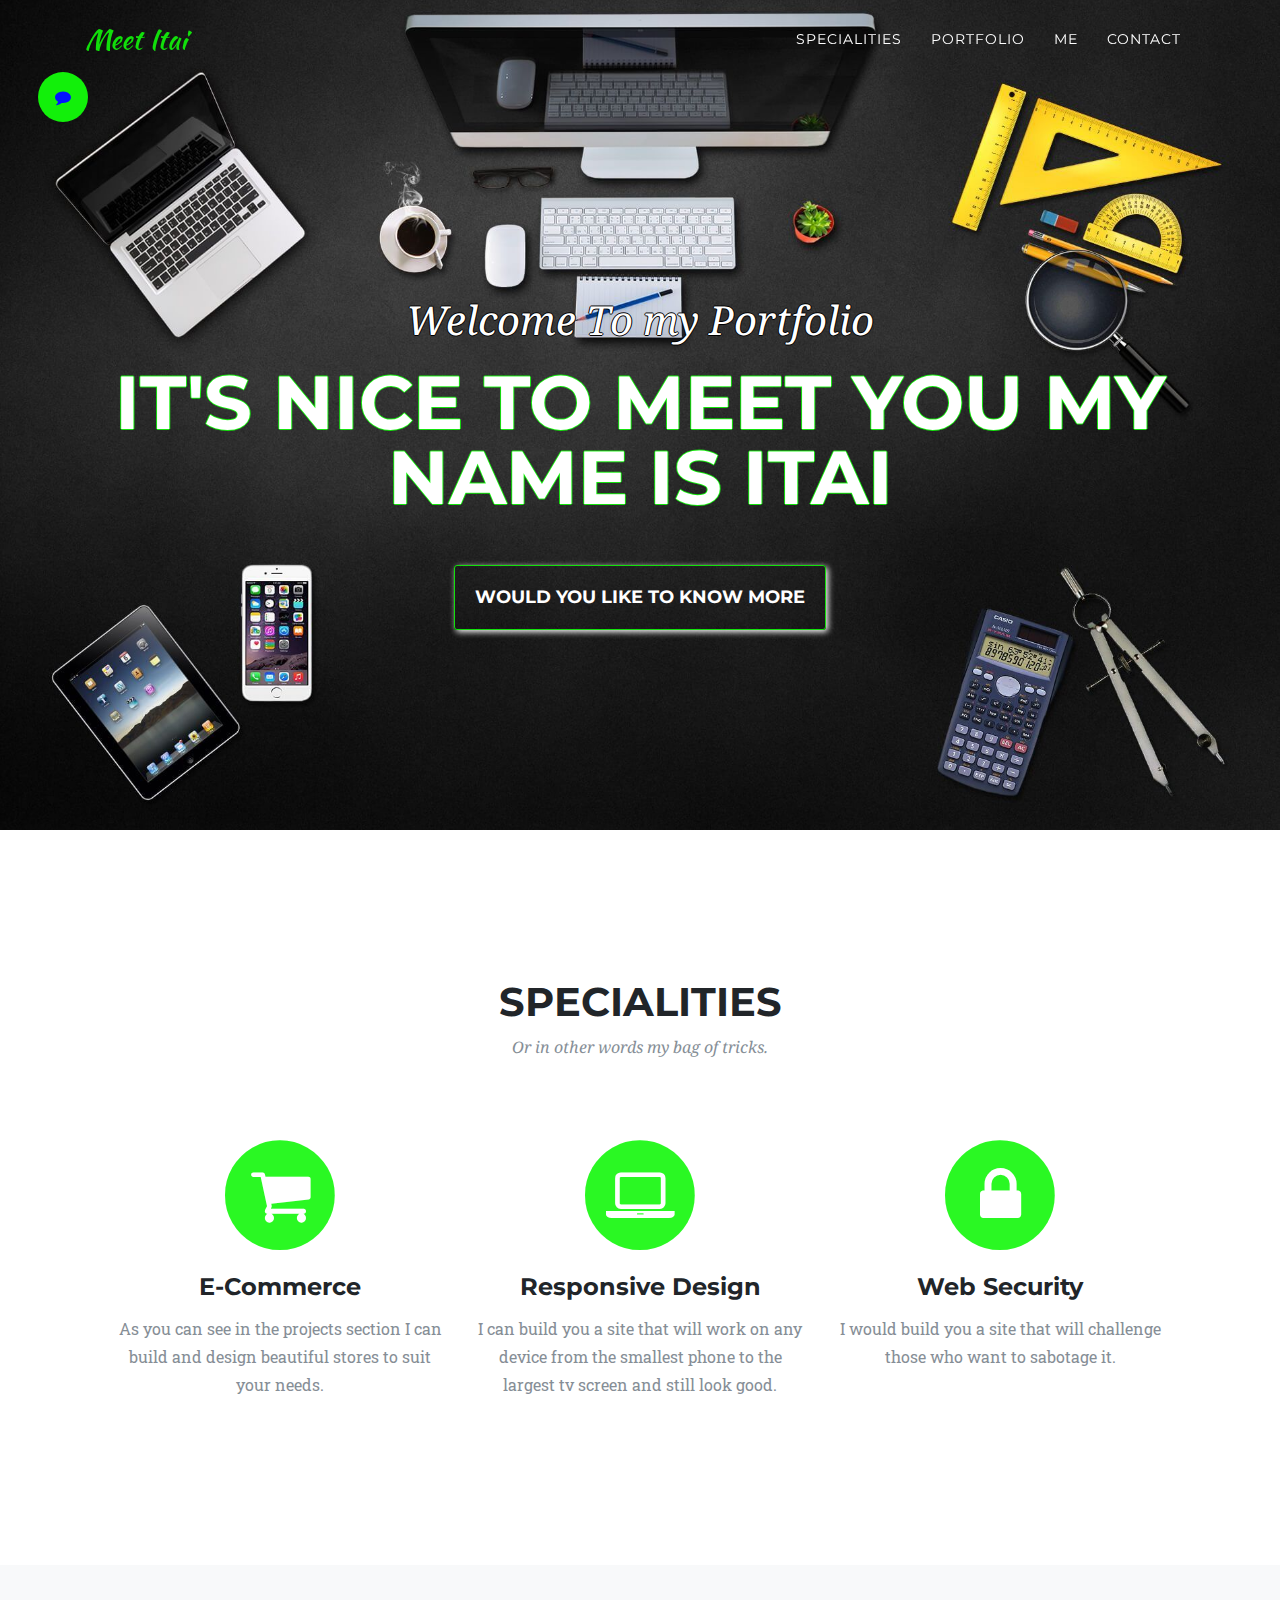
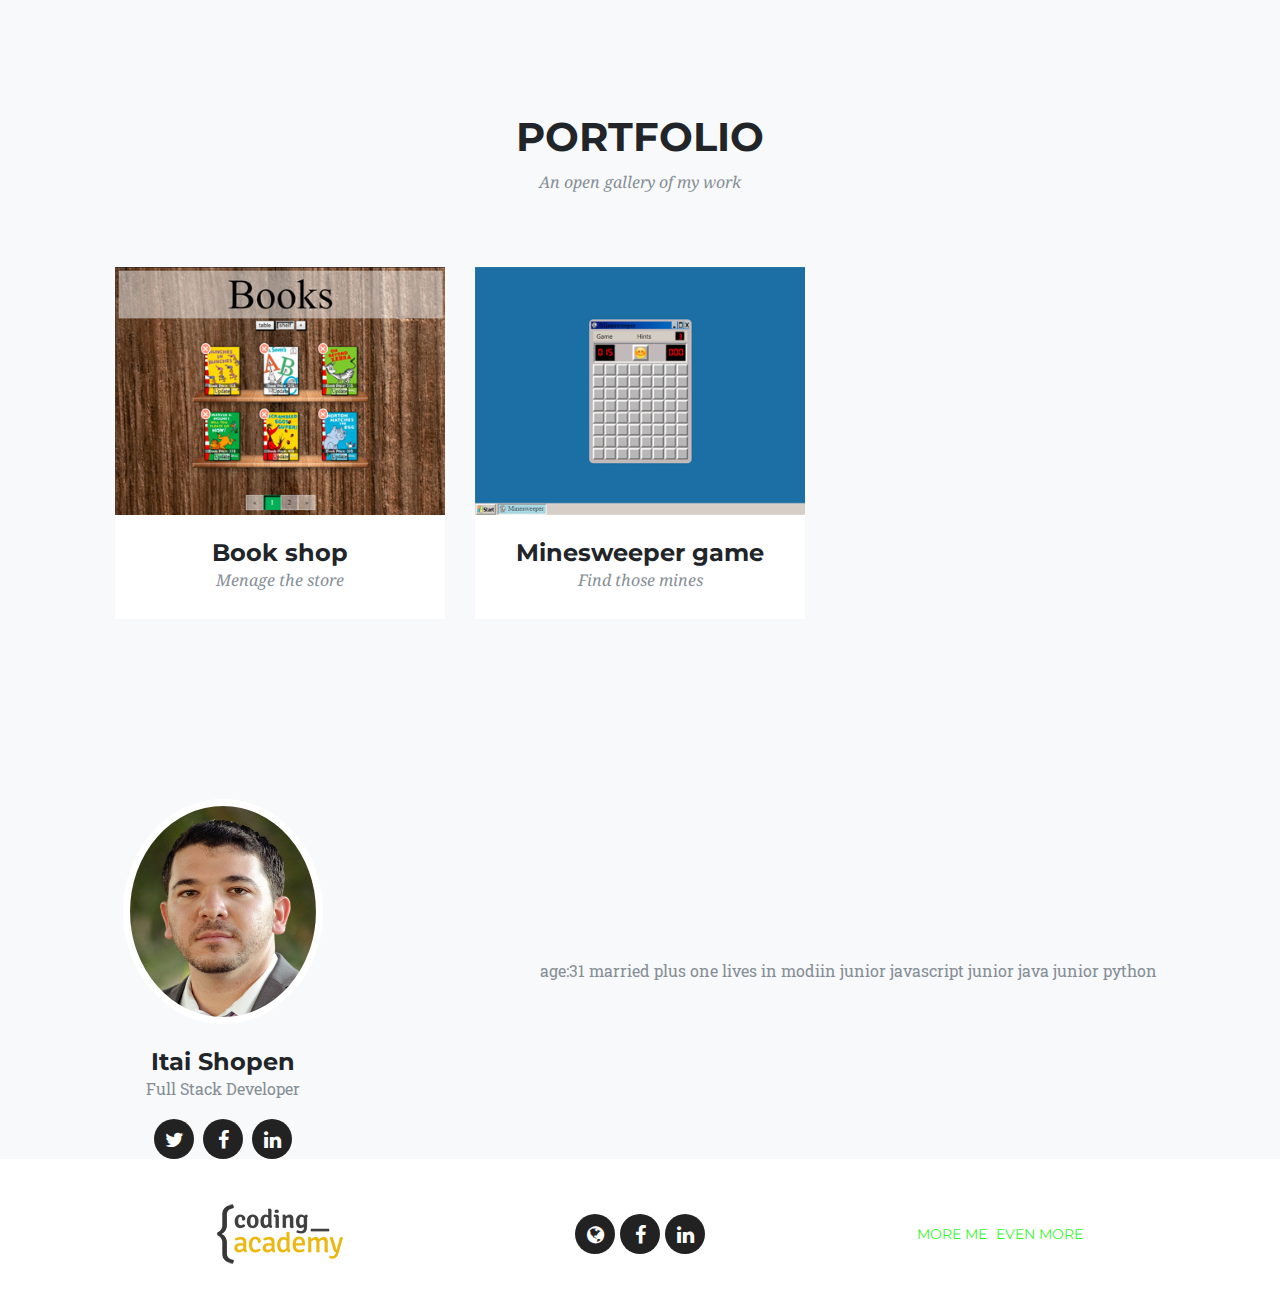
<file: index.html>
<!DOCTYPE html>
<html lang="en">

<head>

    <meta charset="utf-8">
    <meta name="viewport" content="width=device-width, initial-scale=1, shrink-to-fit=no">
    <meta name="description" content="">
    <meta name="author" content="">

    <title>Itai's portfolio</title>

    <!-- Bootstrap core CSS -->
    <link href="vendor/bootstrap/css/bootstrap.min.css" rel="stylesheet">

    <!-- Custom fonts for this template -->
    <link href="vendor/font-awesome/css/font-awesome.min.css" rel="stylesheet" type="text/css">
    <link href="https://fonts.googleapis.com/css?family=Montserrat:400,700" rel="stylesheet" type="text/css">
    <link href='https://fonts.googleapis.com/css?family=Kaushan+Script' rel='stylesheet' type='text/css'>
    <link href='https://fonts.googleapis.com/css?family=Droid+Serif:400,700,400italic,700italic' rel='stylesheet'
          type='text/css'>
    <link href='https://fonts.googleapis.com/css?family=Roboto+Slab:400,100,300,700' rel='stylesheet' type='text/css'>

    <!-- Custom styles for this template -->
    <link href="css/ca-gallery.css" rel="stylesheet">

</head>

<body id="page-top" onload="initPage()">
<div class="offcanvas-btn" onClick="openCanvas()">
    <i class="fa fa-comment" aria-hidden="true"></i>
</div>
<aside class="offcanvas-aside">

    <!-- Contact -->
    <section id="contact">
        <div class="content">
            <div id="form">
                <form action="" id="contactForm">
                    <h1>Should you have any questions, please contact me :</h1>
                    <div class="form-group row align-items-center mb-1">
                        <div class="input-group-prepend">
                            <span class="input-group-text icon-case"><i class="fa fa-envelope-o"></i></span>
                            <span class="input-group-text">E-mail <span style="color: red;">*</span></span>
                        </div>
                        <input type="email" name="email" val="" class="email form-control mx-sm-3"
                               placeholder="name@example.com"/>
                        <div class="email-message" style="display: none; color: red;">this is a required field</div>
                        <div class="email-message-input" style="display: none; color: red;">the input is incorrect</div>
                    </div>
                    <div class="form-group row align-items-center mb-1">
                        <div class="input-group-prepend">
                            <span class="input-group-text icon-case"><i class="fa fa-comment-o"></i></span>
                            <span class="input-group-text">Subject <span style="color: red;">*</span></span>
                        </div>
                        <input type="text" name="subject" val="" class="form-control subject"
                               placeholder="Type subject here"/>
                        <div class="subject-message" style="display: none; color: red;">this is a required field</div>
                        <div class="subject-message-input" style="display: none; color: red;">the input is incorrect
                        </div>
                    </div>
                    <div class="form-group row align-items-center">
                        <div class="input-group-prepend">
                            <div id="captcha"><span id='code'></span><span style="color: red;">*</span><span
                                    class="input-group-prepend captcha-button">
                      <button class="btn btn-outline-secondary" type="button" onclick="captchaCode()">
                        <i class="fa fa-refresh" aria-hidden="true"></i></button>
                      </span></div>
                        </div>
                        <input type="text" name="captcha" val="" class="form-control captcha" maxlength="4" size="4"
                               placeholder="Enter captcha code" aria-label="" aria-describedby="basic-addon1"/>
                        <div class="captcha-message" style="display: none; color: red;">this is a required field</div>
                        <div class="captcha-message-input" style="display: none; color: red;">the input is incorrect
                        </div>
                    </div>
                    <div class="form-group row align-items-center mb-1">
                        <div class="input-group-prepend">
                            <span class="input-group-text icon-case"><i class="fa fa-comments-o"></i></span>
                            <span class="input-group-text">Message <span style="color: red;">*</span></span>
                        </div>
                        <textarea class="message" rows="5" val="" placeholder="Type your message here"></textarea>
                        <div class="message-message" style="display: none; color: red;">this is a required field</div>
                    </div>
                    <button type="button" name="submit" onclick="processForm()" value="Send e-mail" class="submit">
                        Submit
                    </button>
                </form>
            </div>
        </div>
    </section>
</aside>

<!-- Navigation -->
<nav class="navbar navbar-expand-lg navbar-dark fixed-top" id="mainNav">
    <div class="container">
        <a class="navbar-brand js-scroll-trigger" href="#page-top">Meet Itai</a>
        <button class="navbar-toggler navbar-toggler-right" type="button" data-toggle="collapse"
                data-target="#navbarResponsive"
                aria-controls="navbarResponsive" aria-expanded="false" aria-label="Toggle navigation">
            <i class="fa fa-bars"></i>
        </button>
        <div class="collapse navbar-collapse" id="navbarResponsive">
            <ul class="navbar-nav ml-auto">
                <li class="nav-item">
                    <a class="nav-link js-scroll-trigger" href="#services">Specialities</a>
                </li>
                <li class="nav-item">
                    <a class="nav-link js-scroll-trigger" href="#portfolio">Portfolio</a>
                </li>
                <li class="nav-item">
                    <a class="nav-link js-scroll-trigger" href="#me">Me</a>
                </li>
                <li class="nav-item">
                    <a class="nav-link js-scroll-trigger" onclick="openCanvas()">Contact</a>
                </li>
            </ul>
        </div>
    </div>
</nav>

<!-- Header -->
<header class="masthead">
    <div class="container">
        <div class="intro-text">
            <div class="intro-lead-in">Welcome To my Portfolio</div>
            <div class="intro-heading">It's Nice To Meet You my name is Itai</div>
            <a class="btn btn-xl js-scroll-trigger" href="#services">would you like to know More</a>
        </div>
    </div>
</header>

<!-- Services -->
<section id="services">
    <div class="container">
        <div class="row">
            <div class="col-lg-12 text-center">
                <h2 class="section-heading">Specialities</h2>
                <h3 class="section-subheading text-muted">Or in other words my bag of tricks.</h3>
            </div>
        </div>
        <div class="row text-center">
            <div class="col-md-4">
          <span class="fa-stack fa-4x">
            <i class="fa fa-circle fa-stack-2x text-primary"></i>
            <i class="fa fa-shopping-cart fa-stack-1x fa-inverse"></i>
          </span>
                <h4 class="service-heading">E-Commerce</h4>
                <p class="text-muted">As you can see in the projects
                    section I can build and design beautiful
                    stores to suit your needs.</p>
            </div>
            <div class="col-md-4">
          <span class="fa-stack fa-4x">
            <i class="fa fa-circle fa-stack-2x text-primary"></i>
            <i class="fa fa-laptop fa-stack-1x fa-inverse"></i>
          </span>
                <h4 class="service-heading">Responsive Design</h4>
                <p class="text-muted">I can build you a site that will work on any device
                    from the smallest phone to the largest tv screen
                    and still look good.</p>
            </div>
            <div class="col-md-4">
          <span class="fa-stack fa-4x">
            <i class="fa fa-circle fa-stack-2x text-primary"></i>
            <i class="fa fa-lock fa-stack-1x fa-inverse"></i>
          </span>
                <h4 class="service-heading">Web Security</h4>
                <p class="text-muted">I would build you a site that will challenge
                    those who want to sabotage it.</p>
            </div>
        </div>
    </div>
</section>

<!-- Portfolio Grid -->
<section class="bg-light" id="portfolio">
    <div class="container">
        <div class="row">
            <div class="col-lg-12 text-center">
                <h2 class="section-heading">Portfolio</h2>
                <h3 class="section-subheading text-muted">An open gallery of my work</h3>
            </div>
        </div>
        <div class="portfolio row">

        </div>
    </div>
</section>


<!-- Me -->
<section class="bg-light" id="me" style="padding: 0;">
    <div class="row">
        <div class="col-sm-4">
            <div class="team-member">
                <img class="mx-auto rounded-circle" src="img/team/2.jpg" alt="">
                <h4>Itai Shopen</h4>
                <p class="text-muted">Full Stack Developer</p>
                <ul class="list-inline social-buttons">
                    <li class="list-inline-item">
                        <a href="https://twitter.com/itaishopen">
                            <i class="fa fa-twitter"></i>
                        </a>
                    </li>
                    <li class="list-inline-item">
                        <a href="https://www.facebook.com/itai.shopen">
                            <i class="fa fa-facebook"></i>
                        </a>
                    </li>
                    <li class="list-inline-item">
                        <a href="www.linkedin.com/in/itai-shopen">
                            <i class="fa fa-linkedin"></i>
                        </a>
                    </li>
                </ul>
            </div>
        </div>
        <div class="col-sm-8 flex-align-center">
            <p class="large text-muted  about-description">age:31 married plus one lives in modiin
                junior javascript junior java junior python
            </p>
        </div>
    </div>
</section>


<!-- Footer -->
<footer>
    <div class="container">
        <div class="row">
            <div class="col-md-4 flex-align-center">
                <a href="http://coding-academy.org" target="_blank">
                    <img src="./img/ca-logo.png" alt="">
                </a>
            </div>
            <div class="col-md-4 flex-align-center">
                <ul class="list-inline social-buttons flex-align-center">
                    <li class="list-inline-item">
                        <a href="https://www.coding-academy.org/">
                            <i class="fa fa-globe"></i>
                        </a>
                    </li>
                    <li class="list-inline-item flex-align-center">
                        <a href="https://www.facebook.com/CodingAcademy/">
                            <i class="fa fa-facebook"></i>
                        </a>
                    </li>
                    <li class="list-inline-item">
                        <a href="https://www.linkedin.com/company-beta/10678009/">
                            <i class="fa fa-linkedin"></i>
                        </a>
                    </li>
                </ul>
            </div>
            <div class="col-md-4 flex-align-center">
                <ul class="list-inline quicklinks">
                    <li class="list-inline-item">
                        <a href="#">More Me</a>
                    </li>
                    <li class="list-inline-item">
                        <a href="#">Even More</a>
                    </li>
                </ul>
            </div>
        </div>
    </div>
</footer>

<!-- Portfolio Modals -->
<div class="portfolio-modals">

</div>

<!-- Bootstrap core JavaScript -->
<script src="vendor/jquery/jquery.min.js"></script>
<script src="vendor/popper/popper.min.js"></script>
<script src="vendor/bootstrap/js/bootstrap.min.js"></script>

<!-- Plugin JavaScript -->
<script src="vendor/jquery-easing/jquery.easing.min.js"></script>

<!-- Custom scripts for this template -->
<script src="js/util-service.js"></script>
<script src="js/ca-gallery.js"></script>
<script src="js/ca-gallery-service.js"></script>
<script src="js/offCanvas.js"></script>
<script src="js/main.js"></script>


</body>

</html>
</file>
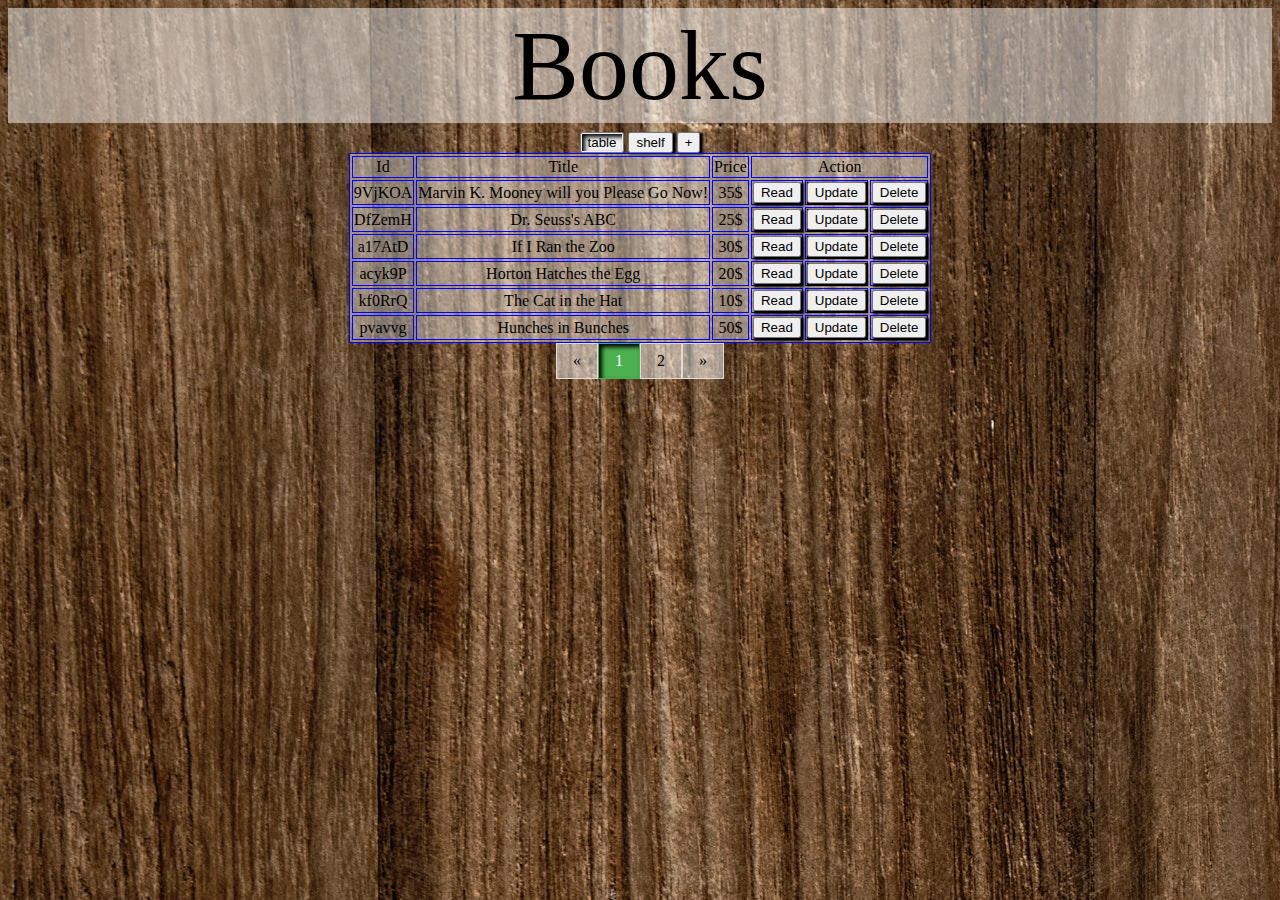
<file: projs/book-shop/index.html>
<!DOCTYPE html>
<html lang="en">

<head>
    <meta charset="UTF-8">
    <meta name="viewport" content="width=device-width, initial-scale=1.0">
    <meta http-equiv="X-UA-Compatible" content="ie=edge">
    <link rel="shortcut icon" href="pics/1495749808Books-PNG-ClipArt.ico" />
    <title>My Book Shop</title>
    <link rel="stylesheet" href="css/main.css">
</head>

<body onload="init()">

    <header>Books</header>
    <section class="books-container">
        <div class="row pop-up" style="display: none">
        </div>
        <div class="upper-buttons">
            <button class="btn view-table active" onclick="handleView('table')">table</button>
            <button class="btn view-shelf" onclick="handleView('shelf')">shelf</button>
            <button type="button" class="btn btn-primary" onclick="readAndAddNewBook()">+</button>
        </div>
        <table display="none">
            <thead>
                <tr>
                    <td class="sort" onclick="onFilterChange('id')">Id</td>
                    <td class="sort" onclick="onFilterChange('title')">Title</td>
                    <td class="sort" onclick="onFilterChange('price')">Price</td>
                    <td colspan="3">Action</td>
                </tr>
            </thead>
            <tbody>

            </tbody>
        </table>
        <div class="shelf" display="none">
            <div class="row-1">
                <div class="loc">
                </div>
            </div>
            <div class="row-2">
                <div class="loc">
                </div>
            </div>
        </div>
        <div class="pagination">
        </div>
    </section>

    <script src="https://code.jquery.com/jquery-3.3.1.min.js"></script>
    <script src="js/util-service.js"></script>
    <script src="js/book-shop-main.js"></script>
    <script src="js/book-shop-service.js"></script>
    <script src="js/storage-service.js"></script>

</body>

</html>
</file>
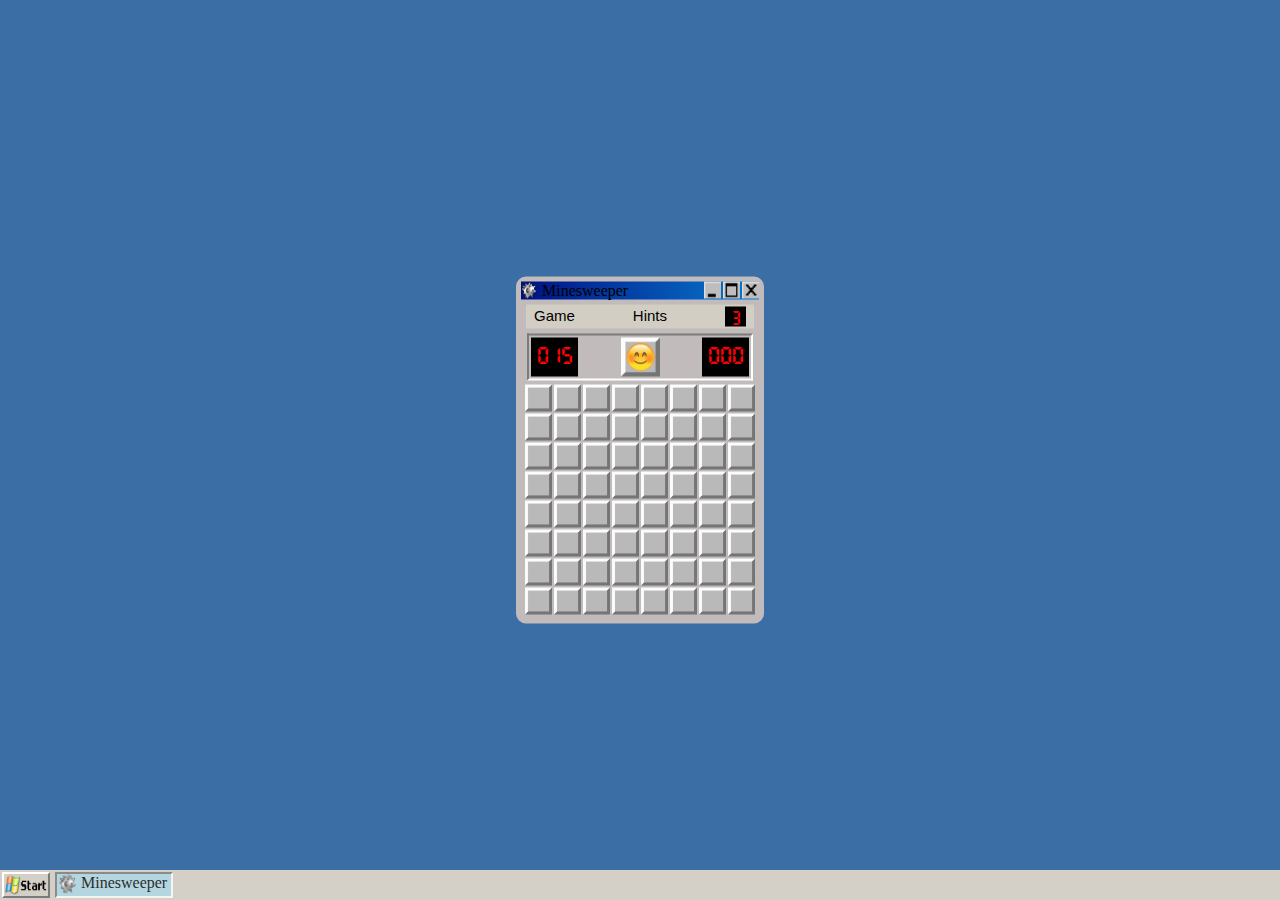
<file: projs/minesweeper/index.html>
<!DOCTYPE html>
<html lang="en">
<head>
    <meta charset="UTF-8"/>
    <meta name="viewport" content="width=device-width, height=device-height, initial-scale=1.0 "/>
    <meta http-equiv="X-UA-Compatible" content="ie=edge"/>
    <title>Mine Sweeper</title>
    <link rel="stylesheet" href="css/style.css"/>
</head>
<body onload="initGame()">
<div class="background">
    <div class="task-bar">
        <div class="task-bar-btns">
            <div class="start-btn"></div>
            <div class="minesweeper-btn" onclick="restoreGame()">
                <div class="mine-img"></div>
                <div class="game-name">Minesweeper</div>
            </div>
        </div>
    </div>
    <div class="container">
        <div class="game-container">
            <div class="game" oncontextmenu="return false;">
            </div>
        </div>
    </div>
</div>
<script src="js/game.js"></script>
</body>
</html>
</file>
<file: css/ca-gallery.css>
@import url(https://fonts.googleapis.com/css?family=Bree+Serif);
@import url(https://fonts.googleapis.com/css?family=Open+Sans);

body {
    overflow-x: hidden;
    font-family: 'Roboto Slab', 'Helvetica Neue', Helvetica, Arial, sans-serif;
    line-height: 1.15;
}

p {
    line-height: 1.75;
}

a {
    color: #12f70ae5;
}

a.active, a:active, a:focus, a:hover {
    color: #fec503;
}

.form-group {
    width: 60%;
}

h1, h2, h3, h4, h5, h6 {
    font-weight: 700;
    font-family: 'Montserrat', 'Helvetica Neue', Helvetica, Arial, sans-serif;
    text-transform: uppercase;

}

h1 {
    font-size: 1.2rem;
    line-height: 1.15;
    padding: 2px;
}

.message {
    width: 100%;
}

#contact {
    text-align: center;

}

.form-group {
    width: 80%;
}

.row {
    margin-right: 15px;
    margin-left: 15px;
}

.btn {
    padding: 0;
}

.form-control input.captcha {
    width: 60%;
}

@media (min-width: 576px) {
    .mx-sm-3 {
        margin-right: 0 !important;
        margin-left: 0 !important;
    }
}

section {
    padding: 100px 0;
}

section h2.section-heading {
    font-size: 40px;
    margin-top: 0;
    margin-bottom: 15px;
}

section h3.section-subheading {
    font-size: 16px;
    font-weight: 400;
    font-style: italic;
    margin-bottom: 75px;
    text-transform: none;
    font-family: 'Droid Serif', 'Helvetica Neue', Helvetica, Arial, sans-serif;
}

@media (min-width: 768px) {
    section {
        padding: 150px 0;
    }
}

::-moz-selection {
    background: #12f70ae5;
    text-shadow: none;
}

::selection {
    background: #12f70ae5;
    text-shadow: none;
}

img::selection {
    background: transparent;
}

img::-moz-selection {
    background: transparent;
}

body {
    -webkit-tap-highlight-color: #12f70ae5;
}

.offcanvas-btn {
    z-index: 100000;
    position: fixed;
    top: 8%;
    left: 3%;
    height: 50px;
    width: 50px;
    color: rgb(2, 19, 255);
    background: #12f70af8;
    border-radius: 50%;
    display: flex;
    justify-content: center;
    align-items: center;
    cursor: pointer;
    margin-left: 0;
    transition: all 0.3s ease;
}

.offcanvas-btn-open {
    margin-left: 50vw;
}

.offcanvas-aside {
    position: fixed;
    height: 100%;
    z-index: 100000;
    background: rgba(1, 174, 255, 0.95);
    width: 50vw;
    min-width: 140px;
    left: -50vw;
    transition: all 0.3s ease;
    display: flex;
    flex-direction: column;
    align-items: center;
    justify-content: space-around;
}

.offcanvas-aside img {
    border-radius: 50%;
}

.offcanvas-aside p {
    text-align: center;
}

.offcanvas-aside .offcanvas-content-suffix {
    height: 20%;
}


@media (min-width: 575px) {
    .offcanvas-btn-open {
        margin-left: 30vw;
    }

    .offcanvas-aside {
        width: 30vw;
        left: -30vw;
    }
}

.offcanvas-aside-open {
    left: 0;
}

#mainNav {
    background-color: #222222;
    z-index: 1000000;
}

#mainNav .navbar-toggler {
    font-size: 12px;
    right: 0;
    padding: 13px;
    text-transform: uppercase;
    color: white;
    border: 0;
    background-color: #12f70ae5;
    font-family: 'Montserrat', 'Helvetica Neue', Helvetica, Arial, sans-serif;
}

#mainNav .navbar-brand {
    color: #12f70ae5;
    font-family: 'Kaushan Script', 'Helvetica Neue', Helvetica, Arial, cursive;
}

#mainNav .navbar-brand.active, #mainNav .navbar-brand:active, #mainNav .navbar-brand:focus, #mainNav .navbar-brand:hover {
    color: #12f70ae5;
}

#mainNav .navbar-nav .nav-item .nav-link {
    font-size: 90%;
    font-weight: 400;
    padding: 0.75em 0;
    letter-spacing: 1px;
    color: white;
    font-family: 'Montserrat', 'Helvetica Neue', Helvetica, Arial, sans-serif;
    text-transform: uppercase;
}

#mainNav .navbar-nav .nav-item .nav-link.active, #mainNav .navbar-nav .nav-item .nav-link:hover {
    color: #12f70ae5;
}

@media (min-width: 992px) {
    #mainNav {
        padding-top: 15px;
        -webkit-transition: padding-top 0.3s, padding-bottom 0.3s;
        -moz-transition: padding-top 0.3s, padding-bottom 0.3s;
        transition: padding-top 0.3s, padding-bottom 0.3s;
        border: none;
        background-color: transparent;
    }

    #mainNav .navbar-brand {
        font-size: 1.75em;
        -webkit-transition: all 0.3s;
        -moz-transition: all 0.3s;
        transition: all 0.3s;
    }

    #mainNav .navbar-nav .nav-item .nav-link {
        padding: 1.1em 1em !important;
    }

    #mainNav.navbar-shrink {
        padding-top: 0;
        padding-bottom: 0;
        background-color: #222222;
    }

    #mainNav.navbar-shrink .navbar-brand {
        font-size: 1.25em;
        padding: 12px 0;
    }
}

header.masthead {
    text-align: center;
    color: white;
    background-image: url("../img/header-bg.jpg");
    background-repeat: no-repeat;
    background-attachment: scroll;
    background-position: center center;
    -webkit-background-size: cover;
    -moz-background-size: cover;
    -o-background-size: cover;
    background-size: cover;
}

header.masthead .intro-text {
    padding-top: 150px;
    padding-bottom: 100px;
}

header.masthead .intro-text .intro-lead-in {
    font-size: 22px;
    font-style: italic;
    line-height: 22px;
    margin-bottom: 25px;
    font-family: 'Droid Serif', 'Helvetica Neue', Helvetica, Arial, sans-serif;
    text-shadow: -1px 0 black, 0 1px black, 1px 0 black, 0 -1px black;
    animation: rotate-vert-center 0.5s cubic-bezier(0.455, 0.030, 0.515, 0.955) both;
}

@keyframes rotate-vert-center {
    0% {
      -webkit-transform: rotateY(0);
              transform: rotateY(0);
    }
    100% {
      -webkit-transform: rotateY(360deg);
              transform: rotateY(360deg);
    }
  }
  

header.masthead .intro-text .intro-heading {
    font-size: 50px;
    font-weight: 700;
    line-height: 50px;
    margin-bottom: 25px;
    font-family: 'Montserrat', 'Helvetica Neue', Helvetica, Arial, sans-serif;
    text-shadow: -1px 0 #12f70ae5, 0 1px #12f70ae5, 1px 0 #12f70ae5, 0 -1px #12f70ae5;
    text-transform: uppercase;
}

@media (min-width: 768px) {
    header.masthead .intro-text {
        padding-top: 300px;
        padding-bottom: 200px;
    }

    header.masthead .intro-text .intro-lead-in {
        font-size: 40px;
        font-style: italic;
        line-height: 40px;
        margin-bottom: 25px;
        font-family: 'Droid Serif', 'Helvetica Neue', Helvetica, Arial, sans-serif;
        text-shadow: -1px 0 black, 0 1px black, 1px 0 black, 0 -1px black;
        animation: rotate-vert-center 0.5s cubic-bezier(0.455, 0.030, 0.515, 0.955) both;
    }

    header.masthead .intro-text .intro-heading {
        font-size: 75px;
        font-weight: 700;
        line-height: 75px;
        margin-bottom: 50px;
        font-family: 'Montserrat', 'Helvetica Neue', Helvetica, Arial, sans-serif;
        text-shadow: -1px 0 #12f70ae5, 0 1px #12f70ae5, 1px 0 #12f70ae5, 0 -1px #12f70ae5;
        text-transform: uppercase;
    }
}

.service-heading {
    margin: 15px 0;
    text-transform: none;
}

#portfolio .portfolio-item {
    right: 0;
    margin: 0 0 15px;
}

#portfolio .portfolio-item .portfolio-link {
    position: relative;
    display: block;
    max-width: 400px;
    margin: 0 auto;
    cursor: pointer;
}

#portfolio .portfolio-item .portfolio-link .portfolio-hover {
    position: absolute;
    width: 100%;
    height: 100%;
    -webkit-transition: all ease 0.5s;
    -moz-transition: all ease 0.5s;
    transition: all ease 0.5s;
    opacity: 0;
    background: rgba(254, 209, 54, 0.9);
}

#portfolio .portfolio-item .portfolio-link .portfolio-hover:hover {
    opacity: 1;
}

#portfolio .portfolio-item .portfolio-link .portfolio-hover .portfolio-hover-content {
    font-size: 20px;
    position: absolute;
    top: 50%;
    width: 100%;
    height: 20px;
    margin-top: -12px;
    text-align: center;
    color: white;
}

#portfolio .portfolio-item .portfolio-link .portfolio-hover .portfolio-hover-content i {
    margin-top: -12px;
}

#portfolio .portfolio-item .portfolio-link .portfolio-hover .portfolio-hover-content h3, #portfolio,
.portfolio-item .portfolio-link .portfolio-hover .portfolio-hover-content h4 {
    margin: 0;
}

#portfolio .portfolio-item .portfolio-caption {
    max-width: 400px;
    margin: 0 auto;
    padding: 25px;
    text-align: center;
    background-color: white;
}

#portfolio .portfolio-item .portfolio-caption h4 {
    margin: 0;
    text-transform: none;
}

#portfolio .portfolio-item .portfolio-caption p {
    font-size: 16px;
    font-style: italic;
    margin: 0;
    font-family: 'Droid Serif', 'Helvetica Neue', Helvetica, Arial, sans-serif;
}

#portfolio * {
    z-index: 2;
}

@media (min-width: 767px) {
    #portfolio .portfolio-item {
        margin: 0 0 30px;
    }
}

li > a {
    cursor: pointer;
}

.modal-content {
    background-color: rgba(255, 255, 255, 0.7);
}

.portfolio-modal .modal-dialog {
    max-width: none;
    height: 100%;
    margin: 0;
}

.portfolio-modal .modal-content {
    min-height: 100%;
    padding: 70px 0;
    text-align: center;
    border: none;
    border-radius: 0;
    background-clip: border-box;
    -webkit-box-shadow: none;
    box-shadow: none;
}

.portfolio-modal .modal-content h2 {
    font-size: 3em;
    margin-bottom: 15px;
}

.portfolio-modal .modal-content p {
    margin-bottom: 30px;
}

.portfolio-modal .modal-content p.item-intro {
    font-size: 16px;
    font-style: italic;
    margin: 20px 0 30px;
    font-family: 'Droid Serif', 'Helvetica Neue', Helvetica, Arial, sans-serif;
}

.portfolio-modal .modal-content ul.list-inline {
    margin-top: 0;
    margin-bottom: 30px;
}

.portfolio-modal .modal-content img {
    margin-bottom: 30px;
}

.portfolio-modal .modal-content button {
    cursor: pointer;
}

.portfolio-modal .close-modal {
    position: absolute;
    right: 25px;
    width: 75px;
    height: 75px;
    cursor: pointer;
    background-color: transparent;
}

.portfolio-modal .close-modal:hover {
    opacity: 0.3;
}

.portfolio-modal .close-modal .lr {
    /* Safari and Chrome */
    z-index: 1051;
    width: 1px;
    height: 75px;
    margin-left: 35px;
    /* IE 9 */
    -webkit-transform: rotate(45deg);
    -ms-transform: rotate(45deg);
    transform: rotate(45deg);
    background-color: #222222;
}

.portfolio-modal .close-modal .lr .rl {
    /* Safari and Chrome */
    z-index: 1052;
    width: 1px;
    height: 75px;
    /* IE 9 */
    -webkit-transform: rotate(90deg);
    -ms-transform: rotate(90deg);
    transform: rotate(90deg);
    background-color: #222222;
}

.portfolio-modal .modal-backdrop {
    display: none;
    opacity: 0;
}

.timeline {
    position: relative;
    padding: 0;
    list-style: none;
}

.timeline:before {
    position: absolute;
    top: 0;
    bottom: 0;
    left: 40px;
    width: 2px;
    margin-left: -1.5px;
    content: '';
    background-color: #f1f1f1;
}

.timeline > li {
    position: relative;
    min-height: 50px;
    margin-bottom: 50px;
}

.timeline > li:after, .timeline > li:before {
    display: table;
    content: ' ';
}

.timeline > li:after {
    clear: both;
}

.timeline > li .timeline-panel {
    position: relative;
    float: right;
    width: 100%;
    padding: 0 20px 0 100px;
    text-align: left;
}

.timeline > li .timeline-panel:before {
    right: auto;
    left: -15px;
    border-right-width: 15px;
    border-left-width: 0;
}

.timeline > li .timeline-panel:after {
    right: auto;
    left: -14px;
    border-right-width: 14px;
    border-left-width: 0;
}

.timeline > li .timeline-image {
    position: absolute;
    z-index: 100;
    left: 0;
    width: 80px;
    height: 80px;
    margin-left: 0;
    text-align: center;
    color: white;
    border: 7px solid #f1f1f1;
    border-radius: 100%;
    background-color: #12f70ae5;
}

.timeline > li .timeline-image h4 {
    font-size: 10px;
    line-height: 14px;
    margin-top: 12px;
}

.timeline > li.timeline-inverted > .timeline-panel {
    float: right;
    padding: 0 20px 0 100px;
    text-align: left;
}

.timeline > li.timeline-inverted > .timeline-panel:before {
    right: auto;
    left: -15px;
    border-right-width: 15px;
    border-left-width: 0;
}

.timeline > li.timeline-inverted > .timeline-panel:after {
    right: auto;
    left: -14px;
    border-right-width: 14px;
    border-left-width: 0;
}

.timeline > li:last-child {
    margin-bottom: 0;
}

.timeline .timeline-heading h4 {
    margin-top: 0;
    color: inherit;
}

.timeline .timeline-heading h4.subheading {
    text-transform: none;
}

.timeline .timeline-body > ul, .timeline .timeline-body > p {
    margin-bottom: 0;
}

@media (min-width: 768px) {
    .timeline:before {
        left: 50%;
    }

    .timeline > li {
        min-height: 100px;
        margin-bottom: 100px;
    }

    .timeline > li .timeline-panel {
        float: left;
        width: 41%;
        padding: 0 20px 20px 30px;
        text-align: right;
    }

    .timeline > li .timeline-image {
        left: 50%;
        width: 100px;
        height: 100px;
        margin-left: -50px;
    }

    .timeline > li .timeline-image h4 {
        font-size: 13px;
        line-height: 18px;
        margin-top: 16px;
    }

    .timeline > li.timeline-inverted > .timeline-panel {
        float: right;
        padding: 0 30px 20px 20px;
        text-align: left;
    }
}

@media (min-width: 992px) {
    .timeline > li {
        min-height: 150px;
    }

    .timeline > li .timeline-panel {
        padding: 0 20px 20px;
    }

    .timeline > li .timeline-image {
        width: 150px;
        height: 150px;
        margin-left: -75px;
    }

    .timeline > li .timeline-image h4 {
        font-size: 18px;
        line-height: 26px;
        margin-top: 30px;
    }

    .timeline > li.timeline-inverted > .timeline-panel {
        padding: 0 20px 20px;
    }
}

@media (min-width: 1200px) {
    .timeline > li {
        min-height: 170px;
    }

    .timeline > li .timeline-panel {
        padding: 0 20px 20px 100px;
    }

    .timeline > li .timeline-image {
        width: 170px;
        height: 170px;
        margin-left: -85px;
    }

    .timeline > li .timeline-image h4 {
        margin-top: 40px;
    }

    .timeline > li.timeline-inverted > .timeline-panel {
        padding: 0 100px 20px 20px;
    }
}

.team-member {
    text-align: center;
}

.team-member img {
    width: 200px;
    height: 225px;
    border: 7px solid white;
}

.team-member h4 {
    margin-top: 25px;
    margin-bottom: 0;
    text-transform: none;
}

.team-member p {
    margin-top: 0;
}

.about-description {
    max-width: 80%;
}

@media (max-width: 800px) {
    .about-description {
        text-align: center;
        margin-top: 1rem;
        margin-bottom: 1rem;
    }
}

footer {
    padding: 25px 0;
    text-align: center;
}

footer span.copyright {
    font-size: 90%;
    line-height: 40px;
    font-family: 'Montserrat', 'Helvetica Neue', Helvetica, Arial, sans-serif;
    text-transform: uppercase;
}

footer ul.quicklinks {
    font-size: 90%;
    line-height: 40px;
    margin-bottom: 0;
    font-family: 'Montserrat', 'Helvetica Neue', Helvetica, Arial, sans-serif;
    text-transform: uppercase;
}

ul.social-buttons {
    margin-bottom: 0;
}

ul.social-buttons li a {
    font-size: 20px;
    line-height: 40px;
    display: block;
    width: 40px;
    height: 40px;
    -webkit-transition: all 0.3s;
    -moz-transition: all 0.3s;
    transition: all 0.3s;
    color: white;
    border-radius: 100%;
    outline: none;
    background-color: #222222;
}

ul.social-buttons li a:active, ul.social-buttons li a:focus, ul.social-buttons li a:hover {
    background-color: #12f70ae5;
}

.flex-align-center {
    display: flex;
    justify-content: center;
    align-items: center;
}

.text-primary {
    color: #12f70ae5 !important;
}

.btn-primary {
    font-weight: 700;
    color: white;
    border-color: #12f70ae5;
    background-color: #12f70ae5;
    font-family: 'Montserrat', 'Helvetica Neue', Helvetica, Arial, sans-serif;
    text-transform: uppercase;
}

.btn-primary.focus, .btn-primary:focus {
    color: white;
    border-color: #b48b01;
    background-color: #fec503;
}

.btn-primary:hover {
    color: white;
    border-color: #f6bf01;
    background-color: #fec503;
}

.btn-primary.active, .btn-primary:active, .open > .btn-primary.dropdown-toggle {
    color: white;
    border-color: #f6bf01;
    background-color: #fec503;
}

.btn-primary.active.focus, .btn-primary.active:focus, .btn-primary.active:hover, .btn-primary:active.focus,
.btn-primary:active:focus, .btn-primary:active:hover, .open > .btn-primary.dropdown-toggle.focus,
.open > .btn-primary.dropdown-toggle:focus, .open > .btn-primary.dropdown-toggle:hover {
    color: white;
    border-color: #b48b01;
    background-color: #dcab01;
}

.btn-primary.active, .btn-primary:active, .open > .btn-primary.dropdown-toggle {
    background-image: none;
}

.btn-primary.disabled.focus, .btn-primary.disabled:focus, .btn-primary.disabled:hover,
.btn-primary[disabled].focus, .btn-primary[disabled]:focus, .btn-primary[disabled]:hover,
fieldset[disabled] .btn-primary.focus, fieldset[disabled] .btn-primary:focus, fieldset[disabled] .btn-primary:hover {
    border-color: #12f70ae5;
    background-color: #12f70ae5;
}

.btn-primary .badge {
    color: #12f70ae5;
    background-color: white;
}

.btn-xl {
    font-size: 18px;
    font-weight: 700;
    padding: 20px 20px;
    border-radius: 3px;
    color: white;
    border-color: #12f70ae5;
    font-family: 'Montserrat', 'Helvetica Neue', Helvetica, Arial, sans-serif;
    text-transform: uppercase;
    box-shadow: 2px 2px 6px 0 white;
}

.btn-xl.focus, .btn-xl:focus {
    color: white;
    border-color: #b48b01;
    /* background-color: #fec503; */
}

.btn-xl:hover {
    color: white;
    border-color: #f6bf01;
    background-color: #0367feb7;
}

.btn-xl.active, .btn-xl:active, .open > .btn-xl.dropdown-toggle {
    color: white;
    border-color: #f6bf01;
    background-color: #fec503;
}

.btn-xl.active.focus, .btn-xl.active:focus, .btn-xl.active:hover, .btn-xl:active.focus,
.btn-xl:active:focus, .btn-xl:active:hover, .open > .btn-xl.dropdown-toggle.focus,
.open > .btn-xl.dropdown-toggle:focus, .open > .btn-xl.dropdown-toggle:hover {
    color: white;
    border-color: #b48b01;
    background-color: #dcab01;
}

.btn-xl.active, .btn-xl:active, .open > .btn-xl.dropdown-toggle {
    background-image: none;
}

.btn-xl.disabled.focus, .btn-xl.disabled:focus, .btn-xl.disabled:hover, .btn-xl[disabled].focus,
.btn-xl[disabled]:focus, .btn-xl[disabled]:hover, fieldset[disabled] .btn-xl.focus, fieldset[disabled],
.btn-xl:focus, fieldset[disabled] .btn-xl:hover {
    border-color: #12f70ae5;
    background-color: #12f70ae5;
}

.btn-xl .badge {
    color: #12f70ae5;
    background-color: white;
}
</file>
<file: projs/book-shop/css/main.css>
body {
    background-image: url("../pics/hardwood-material-rough-935875.jpg");
    background-repeat: repeat;
}

header {
    text-align: center;
    font-size: 100px;
    background-color: rgba(245, 245, 245, 0.5);
}

.books-container{
    display: flex;
    margin-top: 1vh;
    flex-direction: column;
    justify-items: center;
    align-items: center;
}

.pagination:before {
    display: inline-block;  
    filter: blur(5px);  
}
  
.pagination {
    display: inline-block;    
}
  
.pagination a {
    color: black;
    float: left;
    padding: 8px 16px;
    text-decoration: none;
    background-color: rgba(245, 245, 245, 0.5);
    transition: background-color .3s;
    border: 1px solid #ddd; 
}

.pagination a.active {
    background-color: #4CAF50;
    color: white;
    border: 1px solid #4CAF50;
}

.pagination a:hover:not(.active) {
    background-color: #ddd;
}

.books-container .shelf{
	width:426px;
	height:400px;
}

.btn {
    align-self: flex-start;
    cursor: pointer;
    box-shadow: 2px 2px 2px 1px black;
}

.btn:hover {
    animation: shakeThatBooty 0.3s linear 1;
  }
  
  @keyframes shakeThatBooty {
    33% {
      transform: rotateZ(10deg);
    }
    67% {
      transform: rotateZ(-10deg);
    }
    100% {
      transform: rotateZ(10deg);
    }
  }

.books-container .shelf .row-1,
.books-container .shelf .row-2{
	position:relative;
	width:100%;
	height:158px;
}

.books-container .shelf .row-1:after,
.books-container .shelf .row-2:after {
	background:url("../pics/wall-bookshelf.png");
	background-size:100%;
	background-repeat: no-repeat;
	background-position:bottom left;
	width:100%;
	height:210px;
	display:block;
	content:"";
}

.books-container .shelf .loc{
    position:absolute;
    display: flex;
    justify-content: space-around;
	bottom:0;
	width:100%;
}

.book:hover{
	z-index:2;
	cursor: pointer;;
	background-color:white;
	transform: scale3d(1.1, 1.1, 0.5);
}

.book {
    width: 83px;
    transition:transform 0.1s;
	transform:translate(0, 0);
}

.card {
    background-color: rgba(245, 245, 245, 0.5);
    display: flex;
    flex-direction: column;
    height: 115px;
    border: 1px solid black;
    box-shadow:2px 2px 5px rgba(0,0,0,0.6);
}

.card-img-top {
    height: 115px;
}

.delete-btn {
    transition: all 0.5s ease;
    position: absolute;
    background-color: #FF9980;
    padding: 0.5px 3px;
    left: 0;
    margin-left: -10px;
    margin-top: -9px;
    border-radius: 50%;
    border: 2px solid #fff;
    color: white;
    box-shadow: -3px 1px 6px 0 rgba(0,0,0,0.1);
}

.lower {
    position: absolute;
    flex-direction: column;
    width: 83px;
    bottom: 0;
    text-align: center;
}

.shelf-update{
    background-color: rgba(245, 245, 245, 0.5);
}

.card-Price {
    background-color: rgba(0, 0, 0, 0.5);
    color: aliceblue;
    font-size: 10px;
}

.lower-btn {
    display: flex;
    width: 83px;
    justify-content: center;
    font-size: 13px;
}

.btn-update {
    box-shadow: 1px 1px 1px 1px black;
}

table {
    background-color: rgba(245, 245, 245, 0.411);
    text-align: center;
}

table, tr, td {
    border: 1px solid blue;
    
}

.img-info {
    text-align: center;
    height: 115px;
    padding-top: 30%; 
}

.books-container >.pop-up {
    position: absolute;
    z-index: 5;
    min-width: 400px;
}

.large-centered {
    background-color: whitesmoke;
    box-shadow: 0 4px 6px 0 rgba(0,0,0,0.1);
}

.pop-up .button {
    padding: 0 5px;
    background-color: #FF8566;
    margin: 0 auto 33px;
    cursor: pointer;
}


.pop-up .pop-rate {
    display: inline-block;
}

.pop-rate .rate-change {
    display: inline-block;
    border: 1px solid black;
}
.pop-up .pop-rate .rate-change a {
    color: black;
    padding: 1px 3px;
    text-align: center;
    text-decoration: none;
    background-color: gray;
    transition: background-color .3s;
    border: 1px solid black;
    cursor: pointer; 
}
  
.main-pop {
    display: flex;
    justify-content: space-evenly;
    padding: 10px;
}

.img-upload {
    display: flex;
    flex-direction: column;
    justify-content: center;
    margin-left:10px; 
    width: 200px;
}

.info-container{
    display: flex;
    flex-direction: column;
    justify-content: space-between;
}

.small-img {
    height: 115px;
    width: 83px;
}
  
.close-button {
    transition: all 0.5s ease;
    position: absolute;
    background-color: #FF9980;
    padding: 2px 7px;
    left: 0;
    margin-left: -10px;
    margin-top: -9px;
    border-radius: 50%;
    border: 2px solid #fff;
    color: white;
    box-shadow: -3px 1px 6px 0 rgba(0,0,0,0.1);
    cursor: pointer;
}

.close-button:hover {
    background-color: tomato;
    color: #fff;
}

h3 {
    text-align: center;
    padding-top: 15px;
    padding-bottom: 15px;
    color: #fff;
    background-color: #FF704D;
}

p {
    padding: 20px 65px 10px 65px;
    color: dimgray;
}
  

.button1 {
    cursor: pointer;
    width: 70px;
    text-align: center;
    justify-content: center;
    background-color: rgba(206, 205, 205, 0.7);
    margin-top: 5px;
    border: 1px solid black;
}

.sort {
    cursor: pointer;
}

.active {
    box-shadow: inset 3px 3px 4px 0px black;
}
</file>
<file: projs/minesweeper/css/style.css>
@font-face {
    font-family: "Digital Dismay";
    src: url("../img/Digital Dismay.otf") format("truetype");
}

body {
    position: absolute;
    margin: 0px;
    padding: 0px;
    width: 100vw;
    height: 100vh;
}

.background {
    margin: 0px;
    padding: 0px;
    width: 100%;
    height: 100%;
    background-color: #3a6ea5;
}

.task-bar {
    position: fixed;
    z-index: 3;
    bottom: 0%;
    width: 100%;
    height: 30px;
    background-color: #d4d0c8;
}

.task-bar-btns {
    display: flex;
    justify-content: flex-start;
    flex-direction: row;
    flex-flow: row;
    vertical-align: middle;
    padding: 2px 2px;
    cursor: pointer;
}

.start-btn {
    background-size: 100% 100%;
    background-repeat: no-repeat;
    border-top: 2px solid #ffffff;
    border-right: 2px solid #7B7B7B;
    border-bottom: 2px solid #7B7B7B;
    border-left: 2px solid #ffffff;
    width: 40px;
    height: 20px;
    padding: 0px 2px 2px 2px;
    background-image: url("../img/start.png")
}

.start-btn:active {
    border-top: 2px solid #7B7B7B;
    border-right: 2px solid #ffffff;
    border-bottom: 2px solid #ffffff;
    border-left: 2px solid #7B7B7B;
}

.start-btn:active .start-table {
    visibility: visible;
}

.start-table {
    visibility: visible;
}

.minesweeper-btn {
    display: flex;
    justify-content: flex-start;
    border-top: 2px solid #7B7B7B;
    border-right: 2px solid #ffffff;
    border-bottom: 2px solid #ffffff;
    border-left: 2px solid #7B7B7B;
    width: 110px;
    height: 20px;
    margin-left: 5px;
    padding: 0px 2px 2px 2px;
    background-color: lightblue;
    opacity: 0.8;
}

.pop {
    border-top: 2px solid #ffffff;
    border-right: 2px solid #7B7B7B;
    border-bottom: 2px solid #7B7B7B;
    border-left: 2px solid #ffffff;
}

.container {
    position: relative;
    top: 50%;
    left: 50%;
    transform: translate(-50%, -50%);
}

.game-container {
    display: flex;
    justify-content: center;
    z-index: auto;
}

.game {
    visibility: visible;
    z-index: auto;
    background-color: #c1bbbb;
    border: 5px solid #c1bbbb;
    border-radius: 10px;
}

.title {
    display: flex;
    flex-direction: row;
    flex-flow: row;
    justify-content: space-between;
    background-image: linear-gradient(90deg, #001084, #087bce);
    width: auto;

}

.right {
    display: flex;
    justify-content: flex-start;
}

.game-name {
    justify-content: flex-start;
    text-align: center;
    margin-left: 5px;

}

.mine-img {
    justify-content: flex-start;
    max-width: 17px;
    content: url("../img/cover-mine.png");
}

.left {
    display: flex;
    justify-content: flex-end;
    flex-direction: row;
}

.close-img {
    justify-content: flex-end;
    order: 3;
    max-width: 17px;
    max-height: 17px;
    content: url("../img/close.png");
}

.maximize-img {
    justify-content: flex-end;
    order: 2;
    max-width: 17px;
    max-height: 17px;
    content: url("../img/max.png");
    margin-right: 2px;
}

.minimize-img {
    justify-content: flex-end;
    order: 1;
    max-width: 17px;
    max-height: 17px;
    content: url("../img/min.png");
    margin-right: 2px;
}


table {
    width: 100%;
    padding: 0px 2px 2px 2px;
}

.dropdown {
    display: flex;
    justify-content: space-between;
    font: menu;
    background-color: #D3CEC4;
    border: none;
    text-align: left;
    padding: 2px 8px;
    cursor: pointer;
    font-size: 15px
}

.tab1-btn {
    justify-content: flex-start;
}


.content {
    display: none;
    position: absolute;
    overflow: auto;
    box-shadow: 0px 8px 16px 0px rgba(0, 0, 0, 0.2);
    z-index: 1;
}

.tab1 a {
    color: black;
    background-color: #D3CEC4;
    padding: 12px 16px;
    text-decoration: none;
    display: block;
}

.tab1-btn:hover .content {
    display: block;
}

.tab-hint-btn {
    justify-content: center;
    cursor: pointer;
}

.hint-num {
    justify-content: flex-end;
    font-family: 'Digital Dismay';
    font-size: 20px;
    letter-spacing: 1px;
    color: red;
    background-color: black;
    text-align: center;
    padding: 4px 4px 0 7px;
    line-height: 16px;
}

.content a {
    color: black;
    background-color: #D3CEC4;
    padding: 12px 16px;
    text-decoration: none;
}

.game-status {
    display: flex;
    flex-direction: row;
    justify-content: space-between;
    padding: 2px;
    margin: 1px;
    border-top: 2px solid #7B7B7B;
    border-right: 2px solid #ffffff;
    border-bottom: 2px solid #ffffff;
    border-left: 2px solid #7B7B7B;
}

.timer, .num-of-mines {
    font-family: 'Digital Dismay';
    font-size: 25px;
    letter-spacing: 1px;
    color: red;
    background-color: black;
    padding: 4px 4px 4px 7px;
    text-align: center;
    vertical-align: 50%;
}

.face {
    text-align: center;
    background-size: 100% 100%;
    background-repeat: no-repeat;
    width: 35px;
    height: 35px;
    padding: 2px;
    cursor: pointer;
}

.face:active {
    background-image: url("../img/start-smiley.png");
}

tbody {
    width: 90%;
    position: relative;
    background-color: #b9b9b9;
    text-align: center;
    vertical-align: middle;
}

tbody > td {
    width: 50%;
    height: 0;
    padding-bottom: 50%;
}

.cell {
    background-size: 100% 100%;
    background-repeat: no-repeat;
    height: 25px;
    width: 25px;
    cursor: pointer;
}

.game:active .blank:hover {
    background-image: url("../img/0.png");
}

.smiley {
    background-image: url("../img/smiley.png");
}

.dead-smiley {
    background-image: url("../img/dead-smile.png");
}

.wrong-smiley {
    background-image: url("../img/wrong-smiley.png");
}

.win-smiley {
    background-image: url("../img/win-smiley.png");
}

.restart-smiley {
    background-image: url("../img/start-smiley.png");
}

.hint-smiley {
    background-image: url("../img/hint-smiley.png");
}

.open0 {
    background-image: url("../img/0.png");
}

.open1 {
    background-image: url("../img/1.png");
}

.open2 {
    background-image: url("../img/2.png");
}

.open3 {
    background-image: url("../img/3.png");
}

.open4 {
    background-image: url("../img/4.png");
}

.open5 {
    background-image: url("../img/5.png");
}

.open6 {
    background-image: url("../img/6.png");
}

.open7 {
    background-image: url("../img/7.png");
}

.open8 {
    background-image: url("../img/8.png");
}

.blank {
    background-image: url("../img/blank.png");
}

.mark {
    background-image: url("../img/mark.png");
}

.mine {
    background-image: url("../img/mine.png");
}

.death {
    background-color: red;
}

.wrong-mark {
    background-image: url("../img/wrong-mark.png");
}

.question {
    background-image: url("../img/question.png");
}

.modal,
.modal-box {
    z-index: 3;
}

.modal-sandbox {
    position: fixed;
    width: 100%;
    height: 100%;
    top: 0;
    left: 0;
    background: transparent;
}

.modal {
    display: none;
    position: fixed;
    width: 100%;
    height: 100%;
    left: 0;
    top: 0;
    background: rgb(0, 0, 0);
    background: rgba(0, 0, 0, .8);
    overflow: auto;
}

.modal-box {
    position: relative;
    width: 80%;
    max-width: 300px;
    margin: 250px auto;
    animation-name: modalbox;
    animation-duration: .3s;
    animation-timing-function: ease-out;
    text-align: center;
}

.modal-header {
    padding: 20px 40px;
    background: #546E7A;
    color: #ffffff;
}

.modal-body {
    background: #ECEFF1;
    padding: 20px 30px;
}

/* Close Button */
.close-modal {
    text-align: right;
    cursor: pointer;
}

/* Animation */
@-webkit-keyframes modalbox {
    0% {
        top: -250px;
        opacity: 0;
    }
    100% {
        top: 0;
        opacity: 1;
    }
}

@keyframes modalbox {
    0% {
        top: -250px;
        opacity: 0;
    }
    100% {
        top: 0;
        opacity: 1;
    }
}

/* Aditional Styles */
p {
    line-height: 1.4em;
}

.modal-trigger, button {
    top: 50%;
    left: 50%;
    padding: 20px 40px;
    background: transparent;
    color: #ffffff;
    border: 1px solid #ffffff;
    text-decoration: none;
}

.modal-trigger {
    position: absolute;
    top: 50%;
    left: 50%;
    -webkit-transform: translate(-50%, -50%);
    -ms-transform: translate(-50%, -50%);
    -o-transform: translate(-50%, -50%);
    transform: translate(-50%, -50%);
    transition: ease .2s;
}

button {
    border: 1px solid #333333;
    outline: none;
    color: #333333;
    background-color: aqua;
}

.modal-trigger:hover {
    padding: 20px 60px;
}
</file>
